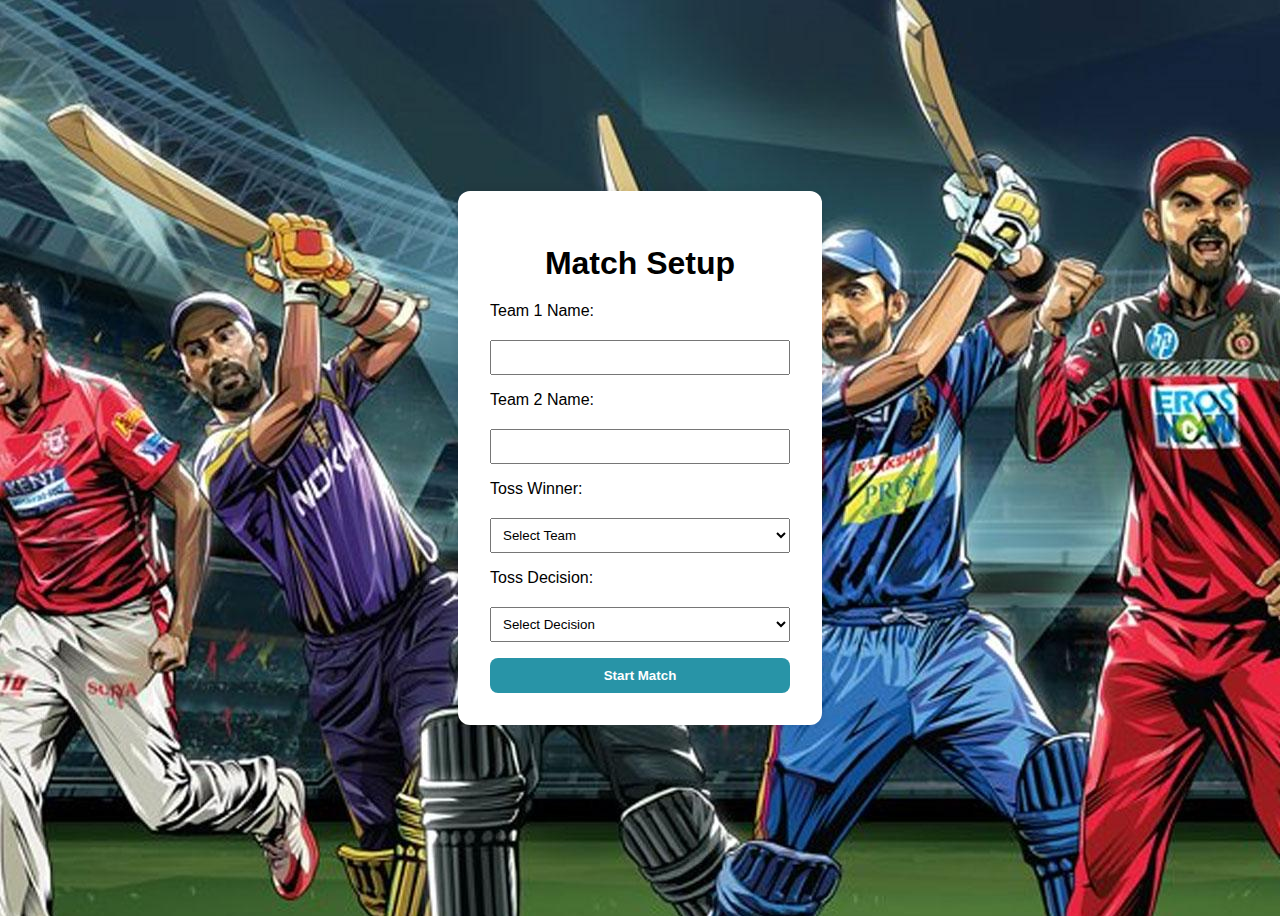
<file: index.html>
<!DOCTYPE html>
<html lang="en">
<head>
    <meta charset="UTF-8">
    <meta name="viewport" content="width=device-width, initial-scale=1.0">
    <title>Cricket Scorekeeper - Setup</title>
    <link rel="stylesheet" href="setup.css">
</head>
<body>
    <div class="setup-container">
        <h1>Match Setup</h1>
        <form id="matchSetupForm">
            <div class="form-group">
                <label for="team1">Team 1 Name:</label>
                <input type="text" id="team1" required>
            </div>
            <p></p>
            <div class="form-group">
                <label for="team2">Team 2 Name:</label>
                <input type="text" id="team2" required>
            </div>
            <p></p>
            
            <div class="form-group">
                <label for="tossWinner">Toss Winner:</label>
                <select id="tossWinner" required>
                    <option value="" disabled selected>Select Team</option>
                    <option value="team1">Team 1</option>
                    <option value="team2">Team 2</option>
                </select>
            </div>
            <p></p>
            <div class="form-group">
                <label for="tossDecision">Toss Decision:</label>
                <select id="tossDecision" required>
                    <option value="" disabled selected>Select Decision</option>
                    <option value="bat">Bat</option>
                    <option value="field">Bowl</option>
                </select>
            </div>
            <p></p>
            <button type="button" id="startMatch">Start Match</button>
        </form>
    </div>
    <script src="score.js"></script>
</body>
</html>
</file>
<file: setup.css>
/* setup.css */
body {
    font-family: Arial, sans-serif;
    background-color: #f9f9f9;
    display: flex;
  
    justify-content: center;
    align-items: center;
    height: 100vh;
  }
  
  .setup-container {
    background-color: #ffffff;
    padding: 2rem;
    border-radius: 12px;
    box-shadow: 0 0 10px rgba(0, 0, 0, 0.1);
    width: 300px;
  }
  
  h1 {
    text-align: center;
    margin-bottom: 20px;
  }
  
  form label {
    display: block;
    margin-bottom: 15px;
  }
  
  input, select {
    width: 100%;
    padding: 8px;
    margin-top: 5px;
    box-sizing: border-box;
  }
  
  button {
    width: 100%;
    padding: 10px;
    background-color: #2894a7;
    color: white;
    font-weight: bold;
    border: none;
    border-radius: 8px;
    cursor: pointer;
  }
  
  button:hover {
    background-color: #217088;
  }
  body {
    background-image: url('background.jpg'); 
   
  }
</file>
